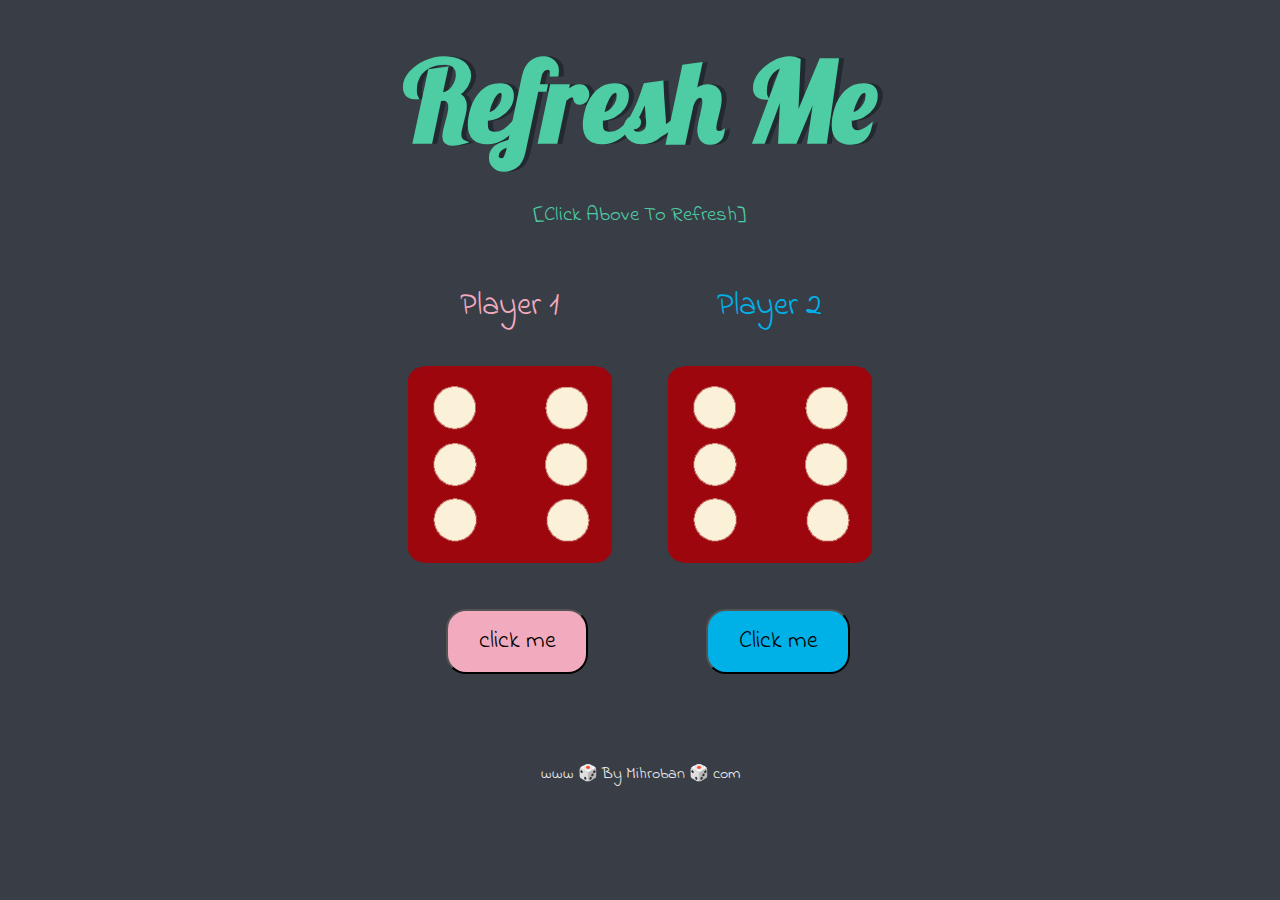
<file: index.html>
<!DOCTYPE html>
<html lang="en" dir="ltr">
  <head>
    <meta charset="utf-8">
    <title>Dicee</title>
    <link rel="shortcut icon" href="dicee.ico">
    <link rel="stylesheet" href="styles.css">
    <link href="https://fonts.googleapis.com/css?family=Indie+Flower|Lobster" rel="stylesheet">

  </head>
  <body>

    <div class="container">
      <h1 onClick="window.location.reload()">Refresh Me</h1>
      <p class="click-text">[Click Above To Refresh]</p>

      <div class="dice">
        <p class="player-1">Player 1</p>
        <img class="img1" src="images/dice6.png" alt="dice-picture">
        <button type="button" class="btn1" onclick="rollTheDice1();"> click me</button>
      </div>

      <div class="dice">
        <p class="player-2">Player 2</p>
        <img class="img2" src="images/dice6.png" alt="dice-picture">
        <button type="button" class="btn2" onclick="rollTheDice2(); winedPlayer(randomNum1, randomNum2)"> Click me</button>
      </div>

    </div>

<script src="dicee.js">

</script>

  </body>

  <footer>
      www 🎲 By Mihroban 🎲 com
  </footer>
</html>
</file>
<file: styles.css>
.container {
  width: 70%;
  margin: auto;
  text-align: center;
}

.dice {
  text-align: center;
  display: inline-block;

}

body {
  background-color: #393E46;
}

h1 {
  margin: 30px;
  font-family: 'Lobster', cursive;
  text-shadow: 5px 0 #232931;
  font-size: 7rem;
  color: #4ECCA3;
}

p {
  font-size: 2rem;
  color: #4ECCA3;
  font-family: 'Indie Flower', cursive;
}

.click-text{
  font-size: 1.3rem;
}

.player-1{
  color: #f2abbe;
}

.player-2{
  color: #00b1e8;
}

.btn1{
  background-color:#f2abbe;
}

.btn2{
  background-color: #00b1e8;
}

img {
  width: 80%;
}

button{
  display:block;
  background-color: #4ecca3;
  font-size: 24px;
  font-family: 'Indie Flower', cursive;
  position: relative;
  left:25%;
  margin-top: 15%;
  padding: 5% 12%;
  border-radius: 20px;
}

footer {
  margin-top: 7%;
  color: #EEEEEE;
  text-align: center;
  font-family: 'Indie Flower', cursive;

}
</file>
